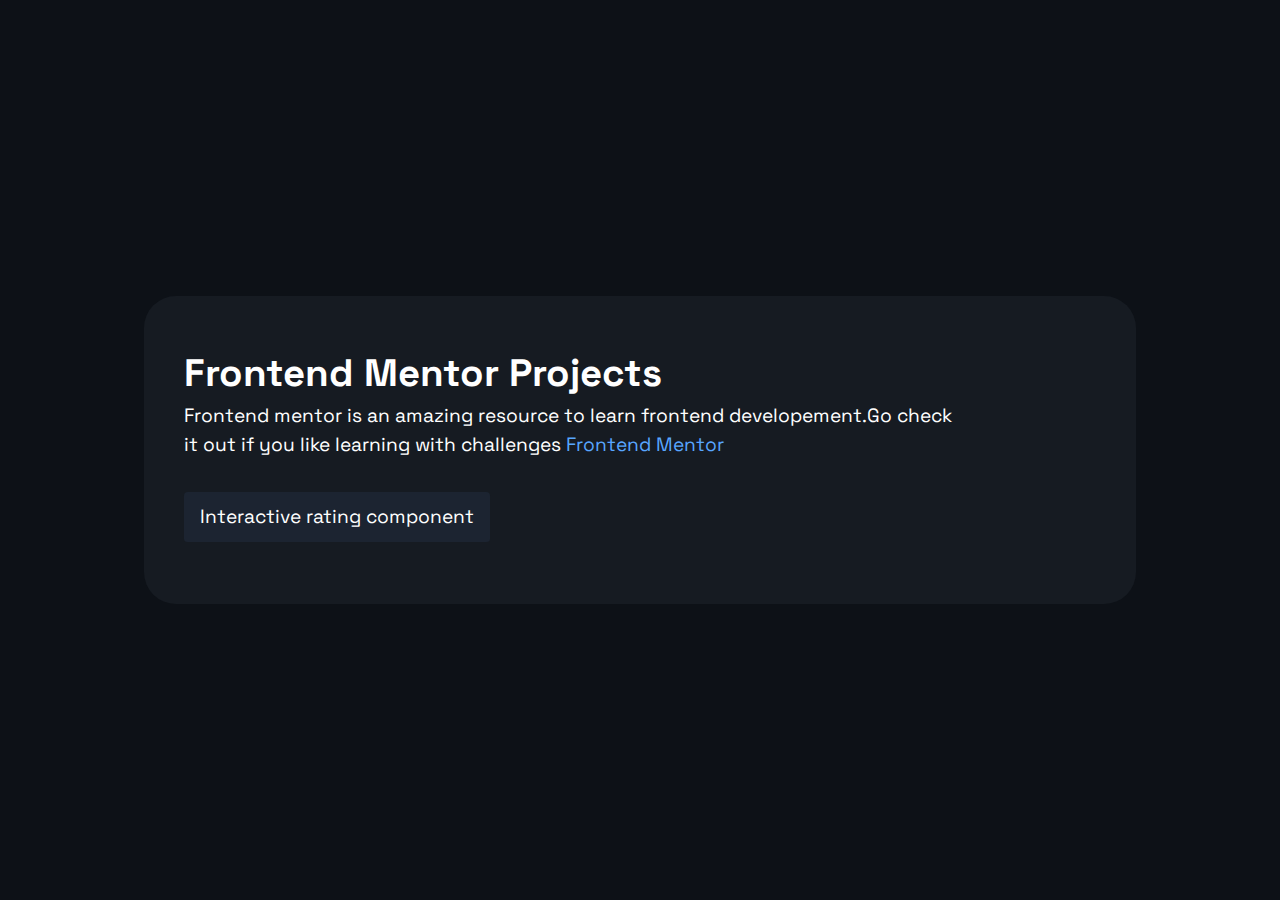
<file: index.html>
<!DOCTYPE html>
<html lang="en">

<head>
  <meta charset="UTF-8" />
  <meta http-equiv="X-UA-Compatible" content="IE=edge" />
  <meta name="viewport" content="width=device-width, initial-scale=1.0" />
  <title>Frontend Mentor Projects Directory</title>

  <link rel="preconnect" href="https://fonts.googleapis.com">
  <link rel="preconnect" href="https://fonts.gstatic.com" crossorigin>
  <link href="https://fonts.googleapis.com/css2?family=Space+Grotesk&display=swap" rel="stylesheet">

  <link rel="stylesheet" href="style.css" />
</head>

<body>
  <article class="content-wrapper">
    <h1>Frontend Mentor Projects</h1>
    <p class="content_desc">
      Frontend mentor is an amazing resource to learn frontend developement.Go
      check it out if you like learning with challenges
      <a href="https://www.frontendmentor.io/" target="_blank" rel="noopener noreferrer">Frontend Mentor</a>
    </p>
    <ul>
      <li>
        <a href="interactive-rating-component-main/index.html" target="_blank" rel="noopener noreferrer">Interactive
          rating component</a>
      </li>
    </ul>
  </article>
</body>

</html>
</file>
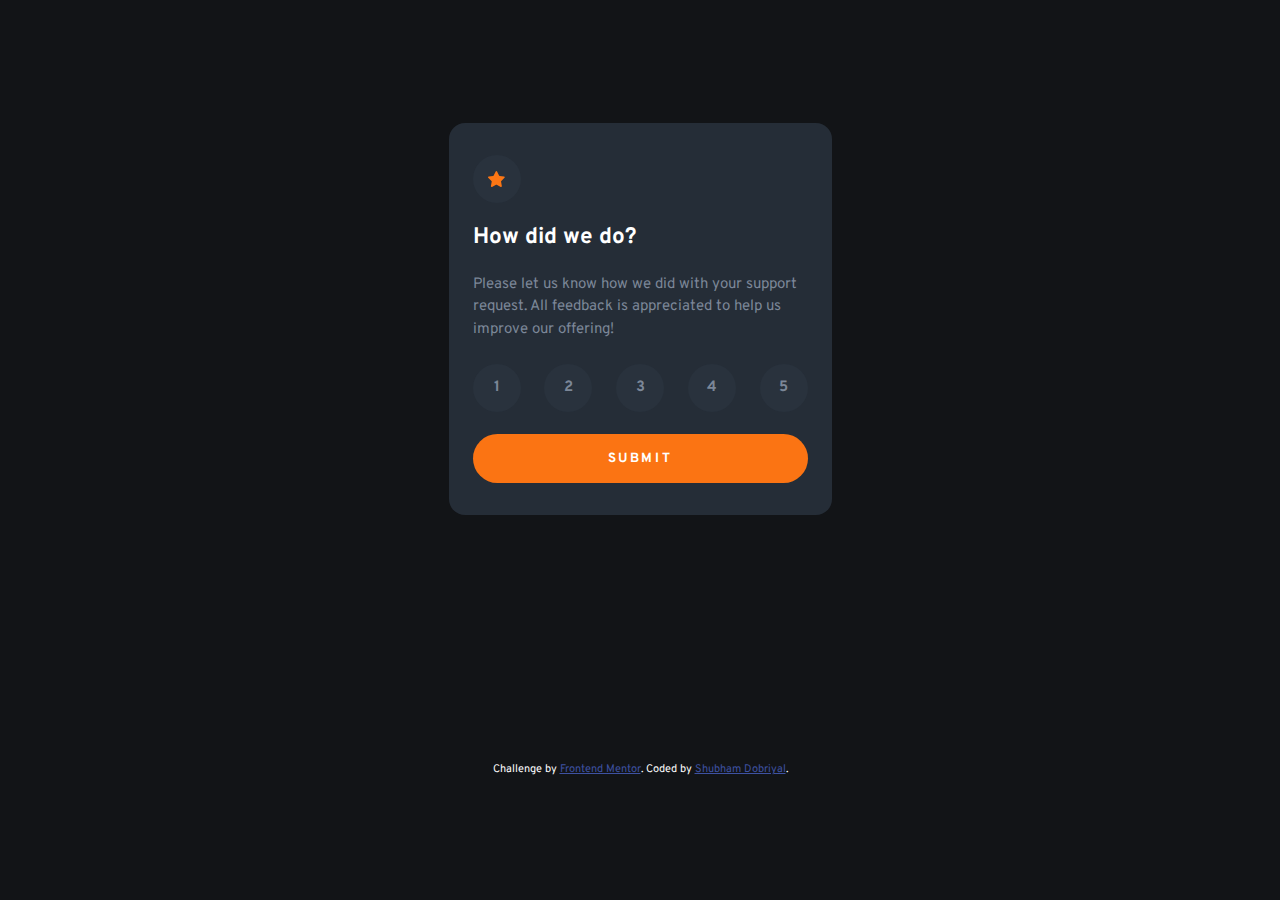
<file: interactive-rating-component-main/index.html>
<!DOCTYPE html>
<html lang="en">

<head>
  <meta charset="UTF-8">
  <meta name="viewport" content="width=device-width, initial-scale=1.0">
  <!-- displays site properly based on user's device -->

  <link rel="icon" type="image/png" sizes="32x32" href="./images/favicon-32x32.png">

  <title>Frontend Mentor | Interactive rating component</title>

  <!-- Feel free to remove these styles or customise in your own stylesheet 👍 -->

  <link rel="preconnect" href="https://fonts.googleapis.com">
  <link rel="preconnect" href="https://fonts.gstatic.com" crossorigin>
  <link href="https://fonts.googleapis.com/css2?family=Overpass:wght@400;700&display=swap" rel="stylesheet">

  <link rel="stylesheet" href="style.css">
</head>

<body>

  <!-- Rating state start -->

  <section class="card">
    <div class="card__icon">
      <img src="images/icon-star.svg" alt="">
    </div>
    <div class="card__body">
      <h2>How did we do?</h2>
      <p>Please let us know how we did with your support request. All feedback is appreciated
        to help us improve our offering!</p>
      <ul>
        <li>1</li>
        <li>2</li>
        <li>3</li>
        <li>4</li>
        <li>5</li>
      </ul>
      <button>Submit</button>
    </div>
  </section>

  <!-- Rating state end -->
  <div class="attribution">
    Challenge by <a href="https://www.frontendmentor.io?ref=challenge" target="_blank">Frontend Mentor</a>.
    Coded by <a href="#">Shubham Dobriyal</a>.
  </div>

  <script src="script.js"></script>
</body>

</html>
</file>
<file: style.css>
:root{
  /* Colors */
  --color-primary: #58a6ff;
  --color-text: #fff;
  --color-primary-bg: hsl(216, 28%, 7%);
  --color-secondary-bg: hsl(215, 21%, 11%);
  --color-light-grey: hsl(216deg 28% 15%);

  /* Fonts */
  --font-primary: 'Space Grotesk', sans-serif;
}


body{
  font-family: var(--font-primary);
  background-color: var(--color-primary-bg);
  color: var(--color-text);
  margin: 0;
  padding: 0;
  min-height: 100vh;
  box-sizing: border-box;
  font-size: 1.2rem;
  display: grid;
  place-items: center;
  line-height: 1.5;
  transition: all 0.25s ease-in-out;
}

*,
*::before,
*::after {
  box-sizing: inherit;
  margin: 0;
  transition: inherit;
}

.content-wrapper{
  width: 90%;
  max-width: 62rem;
  background-color: var(--color-secondary-bg);
  border-radius: 2rem;
  padding: 2rem 1.5rem;
  margin: 1rem auto;
}

a{
  color: var(--color-primary);
  text-decoration: none;
}

ul{
  list-style: none;
  padding: 0;
  margin: 0;
  display: flex;
  flex-wrap: wrap;
}

li a{
  color: var(--color-text);
  background-color: var(--color-light-grey);
  padding: 0.8rem 1rem;
  margin-bottom: 0.85rem;
  margin-right: 0.85rem;
  border-radius: 0.2em;
  display: inline-flex;
  align-items: center;
  line-height: normal;
  font-size: 0.9rem;
}

li a:hover{
  background-color: var(--color-text);
  color: var(--color-primary);
}

.content_desc {
  max-width: 48rem;
  margin-bottom: 2rem;
}





@media screen and (min-width: 48rem){
  .content-wrapper {
    padding: 3rem 2.5rem;
  }
  li a{
    font-size: 1.2rem;
  }
}
</file>
<file: interactive-rating-component-main/style.css>
:root {
  /* Colors */
  --clr-primary-orange: hsl(25, 97%, 53%);
  --clr-neutral-white: hsl(0, 0%, 100%);
  --clr-neutral-light-grey: hsl(217, 12%, 63%);
  --clr-neutral-md-grey: hsl(216, 12%, 54%);
  --clr-neutral-blue: hsl(213, 19%, 18%);
  --clr-neutral-dark-blue: hsl(216, 12%, 8%);
  /* Typography */
  --primary-font-family: "Overpass", sans-serif;
}

body {
  font-family: var(--primary-font-family);
  font-weight: 400;
  font-size: 15px;
  line-height: 1.5;
  color: var(--clr-neutral-white);
  background-color: var(--clr-neutral-dark-blue);
  display: grid;
  place-items: center;
  min-height: 100vh;
  margin: 0;
  padding: 0;
}

* {
  transition: all 0.25s ease-in-out;
}

.attribution {
  font-size: 11px;
  text-align: center;
}
.attribution a {
  color: hsl(228, 45%, 44%);
}

.card {
  max-width: 335px;
  background-color: var(--clr-neutral-blue);
  padding: 2rem 1.5rem;
  border-radius: 1rem;
  display: none;
}

.card__icon {
  min-width: 3rem;
  min-height: 3rem;
  border-radius: 50%;
  background-color: hsl(213deg 19% 20%);
  display: inline-flex;
  justify-content: center;
  align-items: center;
}

.card p {
  color: var(--clr-neutral-md-grey);
}

ul {
  list-style-type: none;
  padding: 0;
  display: flex;
  align-items: center;
  justify-content: space-between;
  margin: 1.5em 0;
}

li {
  background-color: hsl(213deg 19% 20%);
  min-width: 3rem;
  min-height: 3rem;
  border-radius: 100%;
  display: grid;
  place-items: center;
  color: var(--clr-neutral-md-grey);
  cursor: pointer;
  font-weight: 700;
}

li:hover {
  background-color: var(--clr-neutral-light-grey);
  color: var(--clr-neutral-white);
}

button {
  display: block;
  color: var(--clr-neutral-white);
  width: 100%;
  border-radius: 2rem;
  background-color: var(--clr-primary-orange);
  border: none;
  text-transform: uppercase;
  letter-spacing: 0.2em;
  padding: 1.2em;
  cursor: pointer;
  font-weight: 700;
  font-family: var(--primary-font-family);
}

button:hover {
  background-color: var(--clr-neutral-white);
  color: var(--clr-primary-orange);
}

.active {
  background-color: var(--clr-neutral-white);
  color: var(--clr-primary-orange);
}

.text-center {
  text-align: center;
}
.pill {
  background-color: hsl(213deg 19% 20%);
  color: var(--clr-primary-orange) !important;
  display: inline-flex;
  align-items: center;
  padding: 0.5em 1em;
  border-radius: 2rem;
  line-height: normal;
}

.d-block {
  display: block !important;
  margin: 0 auto;
}

@media screen and (min-width: 375px) {
}

@media screen and (min-width: 1440px) {
}
</file>
